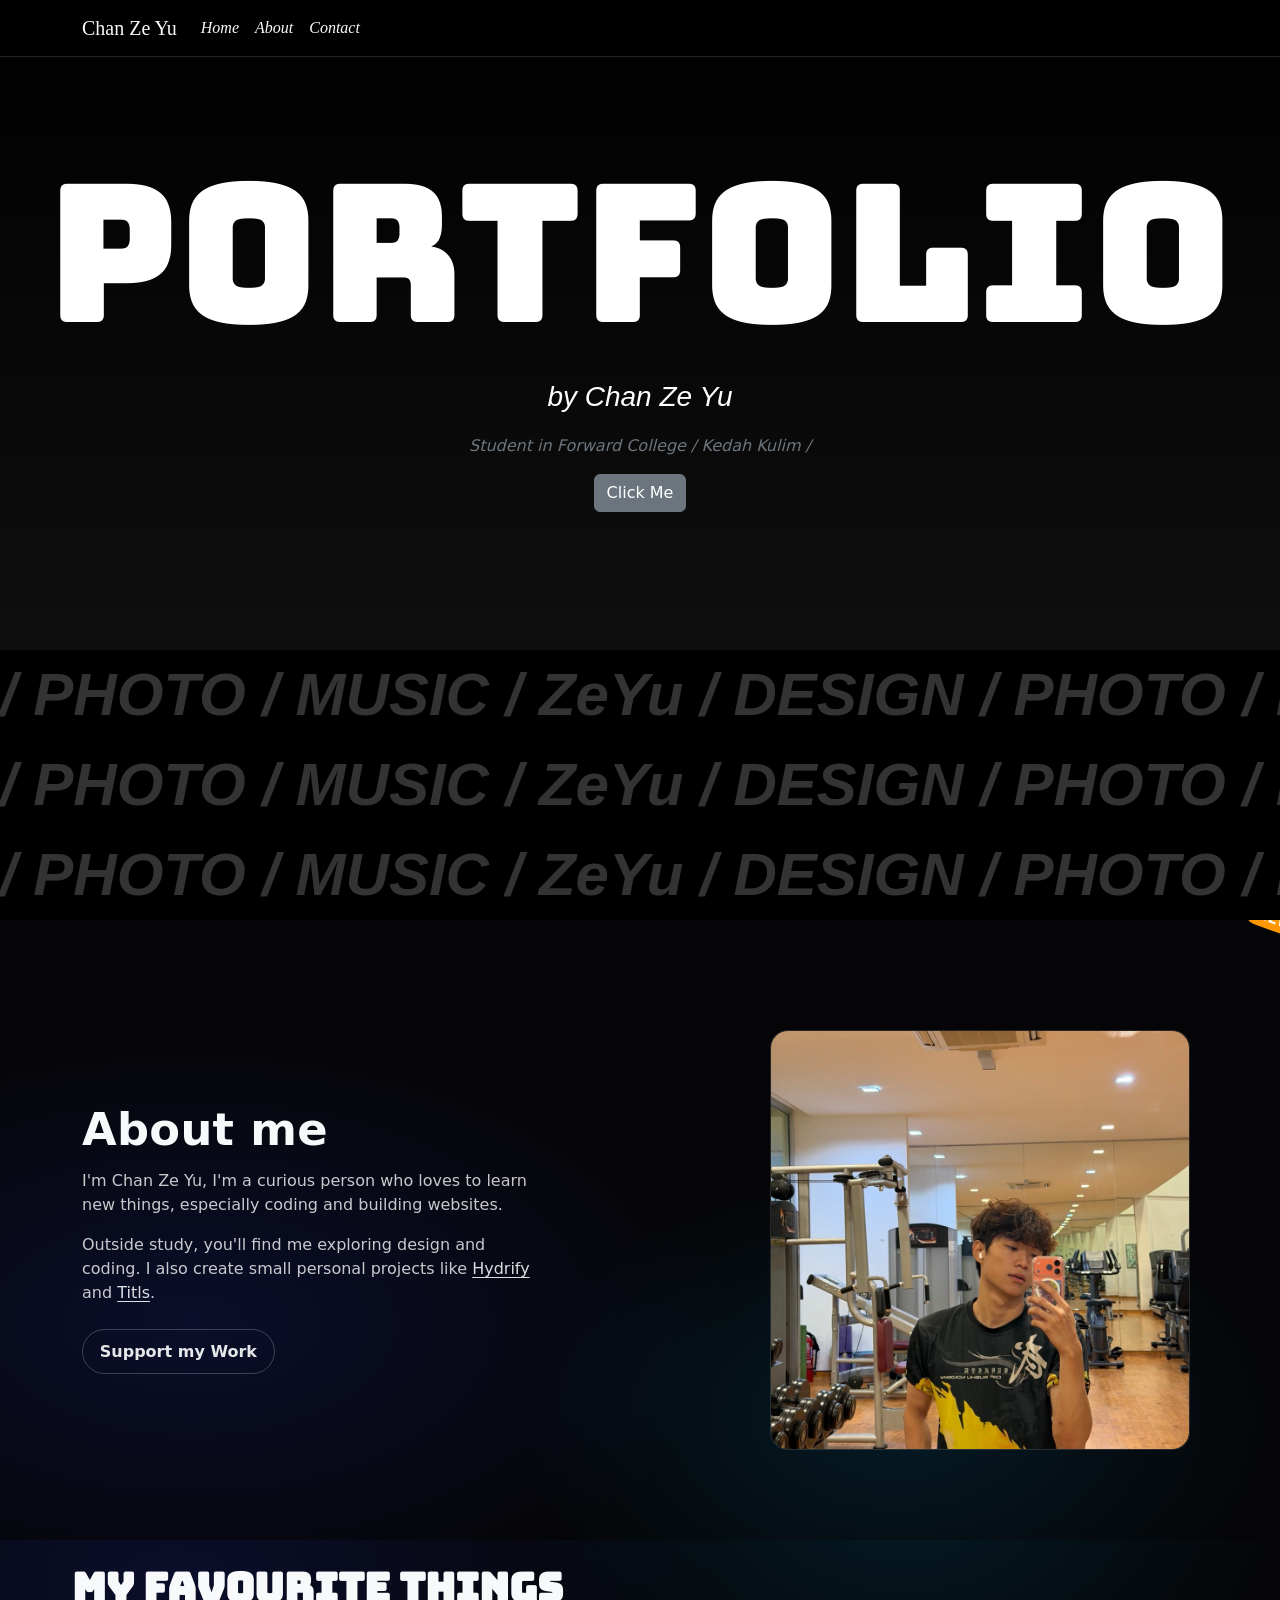
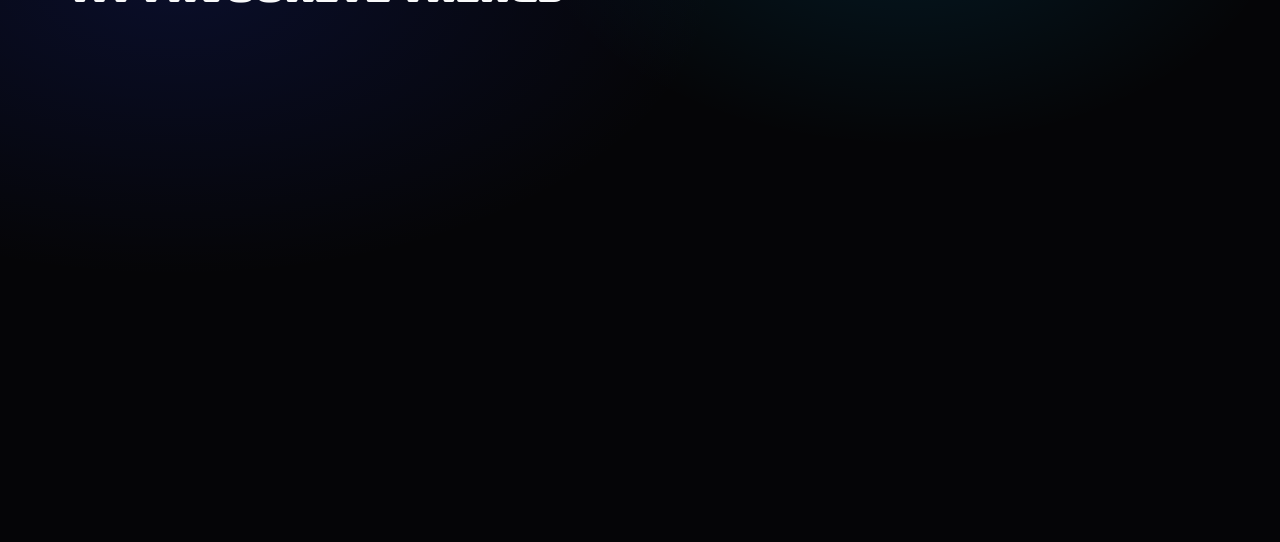
<file: backup/portfolio.html>
<!doctype html>
<html lang="en">

<head>
    <meta charset="UTF-8" />
    <meta name="viewport" content="width=device-width, initial-scale=1.0" />
    <title>Chan Ze Yu Portfolio</title>
    <!-- import Bootstrap -->
    <link href="https://cdn.jsdelivr.net/npm/bootstrap@5.3.8/dist/css/bootstrap.min.css" rel="stylesheet"
        integrity="sha384-sRIl4kxILFvY47J16cr9ZwB07vP4J8+LH7qKQnuqkuIAvNWLzeN8tE5YBujZqJLB" crossorigin="anonymous" />
    <script src="https://cdn.jsdelivr.net/npm/bootstrap@5.3.8/dist/js/bootstrap.bundle.min.js"
        integrity="sha384-FKyoEForCGlyvwx9Hj09JcYn3nv7wiPVlz7YYwJrWVcXK/BmnVDxM+D2scQbITxI"
        crossorigin="anonymous"></script>
    <!-- import Google Fonts -->
    <link rel="preconnect" href="https://fonts.googleapis.com" />
    <link rel="preconnect" href="https://fonts.gstatic.com" crossorigin />
    <link
        href="https://fonts.googleapis.com/css2?family=Bitcount+Grid+Double+Ink:wght@100..900&family=Bungee&family=Permanent+Marker&display=swap"
        rel="stylesheet" />
    <style>
        * {
            margin: 0px;
            padding: 0px;
        }

        /* import Google Fonts */
        .bitcount-grid-double-ink {
            font-family: "Bitcount Grid Double Ink", system-ui;
            font-optical-sizing: auto;
            font-weight: 400px;
            font-style: normal;
            font-variation-settings:
                "slnt" 0,
                "CRSV" 0.5,
                "ELSH" 0,
                "ELXP" 0,
                "SZP1" 0,
                "SZP2" 0,
                "XPN1" 0,
                "XPN2" 0,
                "YPN1" 0,
                "YPN2" 0;
        }

        /* Font "Portfolio" */
        .bungee-regular {
            font-family: "Bungee", sans-serif;
            font-weight: 400;
            font-style: normal;
        }

        /*Name Chan Ze Yu on NavBar*/
        .permanent-marker-regular {
            font-family: "Permanent Marker", cursive;
            font-weight: 400;
            font-style: normal;
        }

        .oranienbaum-regular {
            font-family: "Oranienbaum", serif;
            font-weight: 400;
            font-style: italic;
        }

        .racing-sans-one-regular {
            font-family: "Racing Sans One", sans-serif;
            font-weight: 400;
            font-style: italic;
        }

        .emblema-one-regular {
            font-family: "Emblema One", system-ui;
            font-weight: 400;
            font-style: normal;
        }

        .knewave-regular {
            font-family: "Knewave", system-ui;
            font-weight: 400;
            font-style: normal;
        }

        .luckiest-guy-regular {
            font-family: "Luckiest Guy", cursive;
            font-weight: 400;
            font-style: normal;
        }

        /* CSS */
        .navbar {
            background-color: rgb(0, 0, 0);
            transition: background-color 0.35s ease;
            /* position: fixed; */
        }

        /* 向下滚动时：半透明，可隐约看到下方内容 */
        .navbar.navbar-scrolled {
            background-color: rgba(0, 0, 0, 0.55);
            backdrop-filter: blur(10px);
            -webkit-backdrop-filter: blur(10px);
        }

        .hero-content {
            background-image: url(../images/blackc.png);
            /* background-size: cover; */
            /* background-position: center; */
            height: 650px;
            display: flex;
            flex-direction: column;
            justify-content: center;
            color: white;
        }

        .hero-content h1 {
            font-size: 12rem;
        }

        .marquee-section {
            background-image: url(../images/blackd.png);
            background-size: cover;
            /*control size the image，不要给背景图片一直repeat*/
            height: 270px;
            background-position: center;
            /*positionning the image ，给背景图片去中间*/
        }

        /* animation slider marquee*/
        .marquee-container {
            overflow: hidden;
            width: 100%;
        }

        .marquee-content-1 {
            display: flex;
            white-space: nowrap;
            /* 这里的 20s 是滚动速度，可以根据需要调整 */
            animation: scroll-left 20s linear infinite;
        }

        .marquee-content-2 {
            display: flex;
            white-space: nowrap;
            /* animation-direction: normal; */
            /* 这里的 20s 是滚动速度，可以根据需要调整 */
            animation: scroll-left 20s linear infinite;
        }

        .marquee-content-3 {
            display: flex;
            white-space: nowrap;
            /* 这里的 20s 是滚动速度，可以根据需要调整 */
            animation: scroll-left 20s linear infinite;
        }

        .marquee-content-1 span {
            font-family: sans-serif;
            font-weight: bold;
            font-style: italic;
            font-size: 60px;
            color: #333;
            /* 暗灰色文字 */
            padding-right: 50px;
            /* 间距 */
        }

        .marquee-content-2 span {
            font-family: sans-serif;
            font-weight: bold;
            font-style: italic;
            font-size: 60px;
            color: #333;
            /* 暗灰色文字 */
            padding-right: 50px;
            /* 间距 */
        }

        .marquee-content-3 span {
            font-family: sans-serif;
            font-weight: bold;
            font-style: italic;
            font-size: 60px;
            color: #333;
            /* 暗灰色文字 */
            padding-right: 50px;
            /* 间距 */
        }

        /* Introduce Section */
        .Introduce-Section {
            position: relative;
            background: radial-gradient(900px 500px at 15% 65%, rgba(40, 70, 255, 0.14), transparent 60%),
                radial-gradient(700px 450px at 70% 80%, rgba(0, 180, 255, 0.12), transparent 55%),
                #050507;
            padding: 110px 0 90px;
            overflow: hidden;
        }

        .Introduce-Section .about-title {
            font-size: clamp(2.2rem, 3.5vw, 3.25rem);
            line-height: 1.05;
            letter-spacing: 0.3px;
        }

        .Introduce-Section .about-lead {
            max-width: 448px;
            color: rgba(255, 255, 255, 0.78);
        }

        .Introduce-Section .about-link {
            color: rgba(255, 255, 255, 0.86);
            text-decoration: underline;
            text-decoration-thickness: 1px;
            text-underline-offset: 3px;
        }

        .Introduce-Section .about-actions .btn {
            border-radius: 999px;
            padding: 0.6rem 1.05rem;
            font-weight: 600;
        }

        .Introduce-Section .about-actions .btn-outline-light {
            border-color: rgba(255, 255, 255, 0.22);
            color: rgba(255, 255, 255, 0.9);
        }

        .Introduce-Section .about-actions .btn-outline-light:hover {
            /* border-color: rgba(255, 255, 255, 0.35); */
            /* background: rgba(255, 255, 255, 0.06); */
            background-image:url(..\images\TNG.jpg);
            background-size: cover;
            background-position: center;

            height: 200px;
            width: 200px;
            
        }

        .Introduce-Section .about-photo-wrap {
            display: flex;
            justify-content: center;
        }

        .Introduce-Section .about-photo {
            width: min(420px, 100%);
            aspect-ratio: 1 / 1;
            object-fit: cover;
            border-radius: 18px;
            border: 1px solid rgba(255, 255, 255, 0.1);
            background: rgba(255, 255, 255, 0.03);
        }

        .Introduce-Section .about-photo {
            transition:
                box-shadow 0.35s ease,
                transform 0.35s ease;
        }

        .Introduce-Section .about-photo:hover {
            box-shadow:
                0 0 16px rgba(255, 255, 255, 0.22),
                0 0 34px rgba(0, 173, 255, 0.42),
                0 0 64px rgba(0, 173, 255, 0.28);
            transform: translateY(-6px);
        }
        .ribbon {
  width: 60px;
  font-size: 14px;
  padding: 4px;
  position: absolute;
  right: -25px;
  top: -12px;
  text-align: center;
  border-radius: 25px;
  transform: rotate(20deg);
  background-color: #ff9800;
  color: white;
}
            .favourite-things-content{
                height: 650px;
                background: radial-gradient(900px 500px at 15% 13%, rgba(40, 70, 255, 0.14), transparent 60%), radial-gradient(700px 450px at 70% 1%, rgba(0, 180, 255, 0.12), transparent 55%), #050507;
            }

        /* 定义滚动动画 */
        @keyframes scroll-left {
            0% {
                transform: translateX(0);
            }

            100% {
                /* 移动到自身内容的一半（因为我们放了两份内容） */
                transform: translateX(-50%);
            }
        }
    </style>
</head>

<body>
    <div id="navbar">
        <nav class="navbar navbar-expand-lg navbar-light fixed-top border-bottom border-dark">
            <div class="container">
                <a class="navbar-brand permanent-marker-regular text-light" href="#">Chan Ze Yu</a>
                <button class="navbar-toggler" type="button" data-bs-toggle="collapse" data-bs-target="#navbarNav">
                    <span class="navbar-toggler-icon"></span>
                </button>
                <div class="collapse navbar-collapse" id="navbarNav">
                    <ul class="navbar-nav oranienbaum-regular">
                        <li class="nav-item">
                            <a class="nav-link text-light" href="#home">Home</a>
                        </li>
                        <li class="nav-item">
                            <a class="nav-link text-light" href="#about">About</a>
                        </li>
                        <li class="nav-item">
                            <a class="nav-link text-light" href="#contact">Contact</a>
                        </li>
                    </ul>
                </div>
            </div>
        </nav>
    </div>
    <section>
        <div id="hero-section">
            <div class="hero-content">
                <h1 class="text-center bungee-regular">Portfolio</h1>
                <p class="text-center fs-3 racing-sans-one-regular">by Chan Ze Yu</p>
                <p class="text-center fs-6 fst-italic text-secondary">Student in Forward College / Kedah Kulim /</p>
                <div class="text-center">
                    <button class="btn btn-primary btn-secondary">Click Me</button>
                </div>
            </div>
        </div>
    </section>
    <section>
        <div class="marquee-section permanent-marker-regular">
            <div class="marquee-container bg-black p-50">
                <div class="marquee-content-1">
                    <span>/ PHOTO / MUSIC / ZeYu / DESIGN / PHOTO / MUSIC / ZeYu / DESIGN / PHOTO / MUSIC / ZeYU /
                        DESIGN / PHOTO / MUSIC / ZeYU / DESIGN </span>
                    <!--repeat content -->
                    <span>/ PHOTO / MUSIC / ZeYu / DESIGN / PHOTO / MUSIC / ZeYu / DESIGN / PHOTO / MUSIC / ZeYU /
                        DESIGN / PHOTO / MUSIC / ZeYU / DESIGN </span>
                </div>
            </div>
            <div class="marquee-container bg-black p-50">
                <div class="marquee-content-2">
                    <span>/ PHOTO / MUSIC / ZeYu / DESIGN / PHOTO / MUSIC / ZeYu / DESIGN / PHOTO / MUSIC / ZeYU /
                        DESIGN / PHOTO / MUSIC / ZeYU / DESIGN </span>
                    <!--repeat content -->
                    <span>/ PHOTO / MUSIC / ZeYu / DESIGN / PHOTO / MUSIC / ZeYu / DESIGN / PHOTO / MUSIC / ZeYU /
                        DESIGN / PHOTO / MUSIC / ZeYU / DESIGN </span>
                </div>
            </div>
            <div class="marquee-container bg-black p-50">
                <div class="marquee-content-3">
                    <span>/ PHOTO / MUSIC / ZeYu / DESIGN / PHOTO / MUSIC / ZeYu / DESIGN / PHOTO / MUSIC / ZeYU /
                        DESIGN / PHOTO / MUSIC / ZeYU / DESIGN </span>
                    <!--repeat content -->
                    <span>/ PHOTO / MUSIC / ZeYu / DESIGN / PHOTO / MUSIC / ZeYu / DESIGN / PHOTO / MUSIC / ZeYU /
                        DESIGN / PHOTO / MUSIC / ZeYU / DESIGN </span>
                </div>
            </div>
        </div>
    </section>
    <section class="Introduce-Section" id="about">
        <div class="container">
            <div class="row align-items-center g-5">
                <div class="col-12 col-lg-7">
                    <h2 class="about-title text-light fw-semibold mb-3">About me<span class="ribbon">NEW</span></h2>
                    <p class="about-lead mb-3">
                        I'm Chan Ze Yu, I'm a curious person who loves to learn new things, especially coding and building websites.
                    </p>
                    <p class="about-lead mb-4">
                        Outside study, you'll find me exploring design and coding. I also create small personal projects like
                        <a class="about-link" href="#" aria-label="Hydrify project link">Hydrify</a>
                        and
                        <a class="about-link" href="#" aria-label="Titls project link">Titls</a>.
                    </p>
                    <div class="about-actions d-flex flex-wrap gap-3">
                        <a class="btn btn-outline-light" href="#" role="button">Support my Work</a>
                    </div>
                </div>
                <div class="col-12 col-lg-5">
                    <div class="about-photo-wrap">
                        <img class="about-photo" src="..\images\photo_2026-04-07_10-23-30.jpg" alt="ZeYu" />
                    </div>
                </div>
            </div>
        </div>
    </section>
    <section class="my-favourite-things">
            <div class="row favourite-things-content g-5">
                <div class="title-favourite-things pt-4 ps-5 ms-5">
                     <h1 class= "text-start text-light fw-semibold mb-3 align-items-start bungee-regular ">My Favourite Things</h1>
                </div>
               
            </div>
        </section>
    
    <!-- scroll下去会有NAVbar 会transparent  -->
    <script>
        (function () {
            var nav = document.querySelector("#navbar nav.navbar");
            if (!nav) return;
            var threshold = 48;

            function updateNav() {
                if (window.scrollY > threshold) {
                    nav.classList.add("navbar-scrolled");
                } else {
                    nav.classList.remove("navbar-scrolled");
                }
            }

            window.addEventListener("scroll", updateNav, { passive: true });
            updateNav();
        })();
    </script>
</body>

</html>
</file>
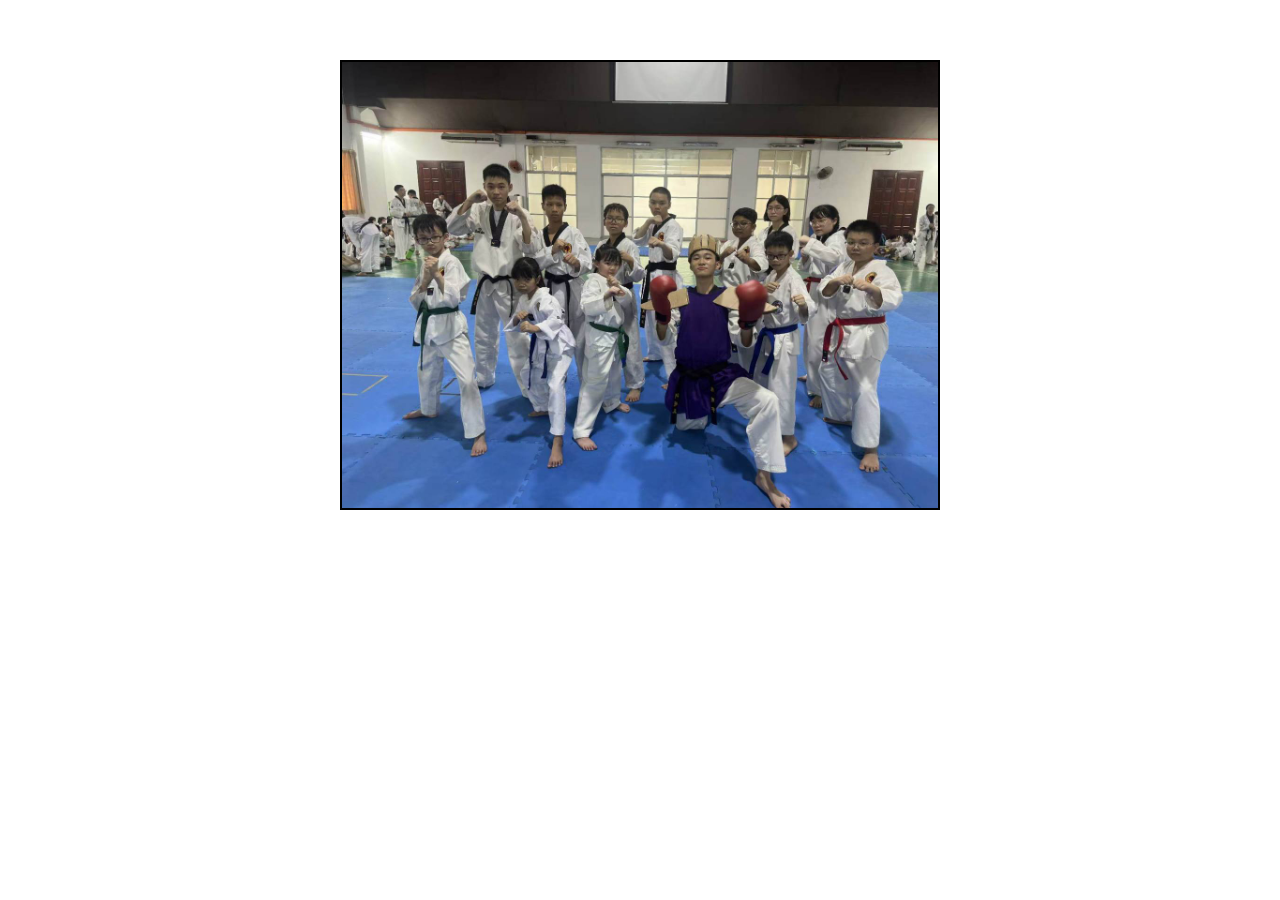
<file: backup/test.html>
<!doctype html>
<html lang="en">
    <head>
        <meta charset="UTF-8" />
        <meta name="viewport" content="width=device-width, initial-scale=1.0" />
        <title>test</title>
        <!-- import Bootstrap -->
        <link href="https://cdn.jsdelivr.net/npm/bootstrap@5.3.8/dist/css/bootstrap.min.css" rel="stylesheet" integrity="sha384-sRIl4kxILFvY47J16cr9ZwB07vP4J8+LH7qKQnuqkuIAvNWLzeN8tE5YBujZqJLB" crossorigin="anonymous" />
        <script src="https://cdn.jsdelivr.net/npm/bootstrap@5.3.8/dist/js/bootstrap.bundle.min.js" integrity="sha384-FKyoEForCGlyvwx9Hj09JcYn3nv7wiPVlz7YYwJrWVcXK/BmnVDxM+D2scQbITxI" crossorigin="anonymous"></script>
        <style>
            body {
                margin: 0px;
                padding: 0px;
                color: white;
            }
            * {
                box-sizing: border-box; /* 右content-box 和border-box */
            }
            .slider {
                width: 600px;
                height: 450px;
                border: 2px solid black;
                display: flex;
                overflow: hidden; /*This is to hide the images that are outside of the border*/
                position: relative;
                margin: 60px auto;
            }
            @keyframes slider {
                0% {
                    transform: translateY(100%); /*translateX 是平行线（X），translateY 是垂直线（Y）*/
                    opacity: 1;
                }
                25% {
                    transform: translateY(0px);
                    opacity: 1;
                }
                50% {
                    transform: translateY(-100%);
                    opacity: 1;
                }
                /* 75.1%,75% {
                    transform: translate(100%);
                    opacity: 0;
                } */
                50.1%,
                100% {
                    transform: translateY(100%);
                    opacity: 1;
                }
            }
            .slider img {
                animation-name: slider;
                animation-duration: 5s;
                animation-iteration-count: infinite;
                position: absolute;
                top: 0px;
                left: 0px;
            }
            .slider img:nth-child(2) {
                animation-delay: 1.25s; /* based on animation-duration 有几秒，然后才除有how many images，比如duration 有 5s,so have 4 child ,so 5/4=1.25 */
                opacity: 0;
            }
            .slider img:nth-child(3) {
                animation-delay: 2.5s;
                opacity: 0;
            }
            .slider img:nth-child(4) {
                animation-delay: 3.75s;
                opacity: 0;
            }
        </style>
    </head>
    <body>
        <div class="slider">
            <img width="600" height="450" src="..\images\photo_2026-04-10_00-46-46.jpg" alt="Taekwondo" />
            <img width="600" height="450" src="..\images\photo_2026-04-10_00-46-46.jpg" alt="Taekwondo" />
            <img width="600" height="450" src="..\images\photo_2026-04-10_00-46-46.jpg" alt="Taekwondo" />
            <img width="600" height="450" src="..\images\photo_2026-04-10_00-46-46.jpg" alt="Taekwondo" />
        </div>
        <!-- <div>
            <div class="myskill-title">Taekwondo</div>
            <p class="myskill-text">Taekwondo taught me discipline, focus, and confidence. I enjoy training and challenging myself.</p>
        </div> -->
    </body>
</html>
</file>
